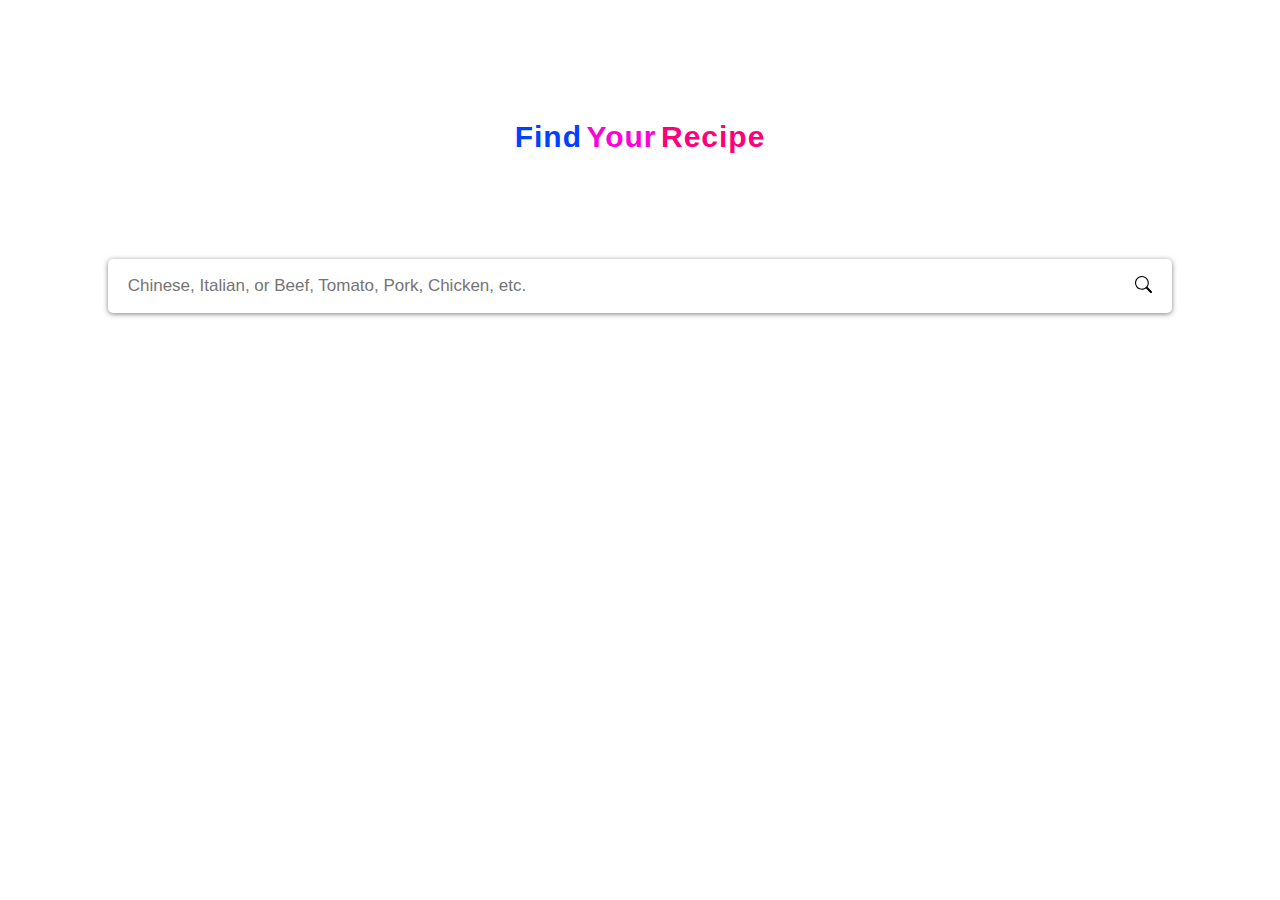
<file: index.html>
<!DOCTYPE html>
<html lang="en">
<head>
    <meta charset="UTF-8" />
    <meta http-equiv="X-UA-Compatible" content="IE=edge" />
    <meta name="viewport" content="width=device-width, initial-scale=1.0" />
    <title>Find Your Recipe</title>
    <link rel="stylesheet" href="./css/paging.css">
    <link rel="stylesheet" href="./css/style.css" />
    <script src="https://cdnjs.cloudflare.com/ajax/libs/jquery/3.2.1/jquery.min.js"></script>
    <!-- Creator: Yuxuan Liu 刘雨轩 -->
<!--    分页的库-->
    <script src="./js/paging.js"></script>
    <style>
        #about a {
            color: rgb(45, 116, 247);
            text-decoration: none;
        }
        #about p {
            font-size: 15px;
            text-align: center;
            padding: 20px 0px 20px 0px;
            font-weight: 700;
            margin-top: 60px;
        }
    </style>
</head>
<body>
<div class="main">
    <div class="name" aria-selected="off">
        <h2 class="hh1">Find</h2>
        <h2 class="hh2">Your</h2>
        <h2 class="hh3">Recipe</h2>
    </div>
    <div class="searchbar">
        <input type="text" placeholder="Chinese, Italian, or Beef, Tomato, Pork, Chicken, etc." id="searchBox" autocomplete="off" />
        <button id="search" onClick="searchRecipes">
            <svg
                    xmlns="http://www.w3.org/2000/svg"
                    width="17"
                    height="17"
                    fill="currentColor"
                    class="bi bi-search"
                    viewBox="0 0 16 16"
            >
                <path
                        d="M11.742 10.344a6.5 6.5 0 1 0-1.397 1.398h-.001c.03.04.062.078.098.115l3.85 3.85a1 1 0 0 0 1.415-1.414l-3.85-3.85a1.007 1.007 0 0 0-.115-.1zM12 6.5a5.5 5.5 0 1 1-11 0 5.5 5.5 0 0 1 11 0z"
                ></path>
            </svg>
        </button>
    </div>
    <div id="about"></div>
</div>
<div style="margin-top:30px;text-align: center;margin-bottom: 100px;" class="displaySearch">
</div>
<div id="pageTool"></div>
<script src="./js/index.js"></script>
</body>
</html>
</file>
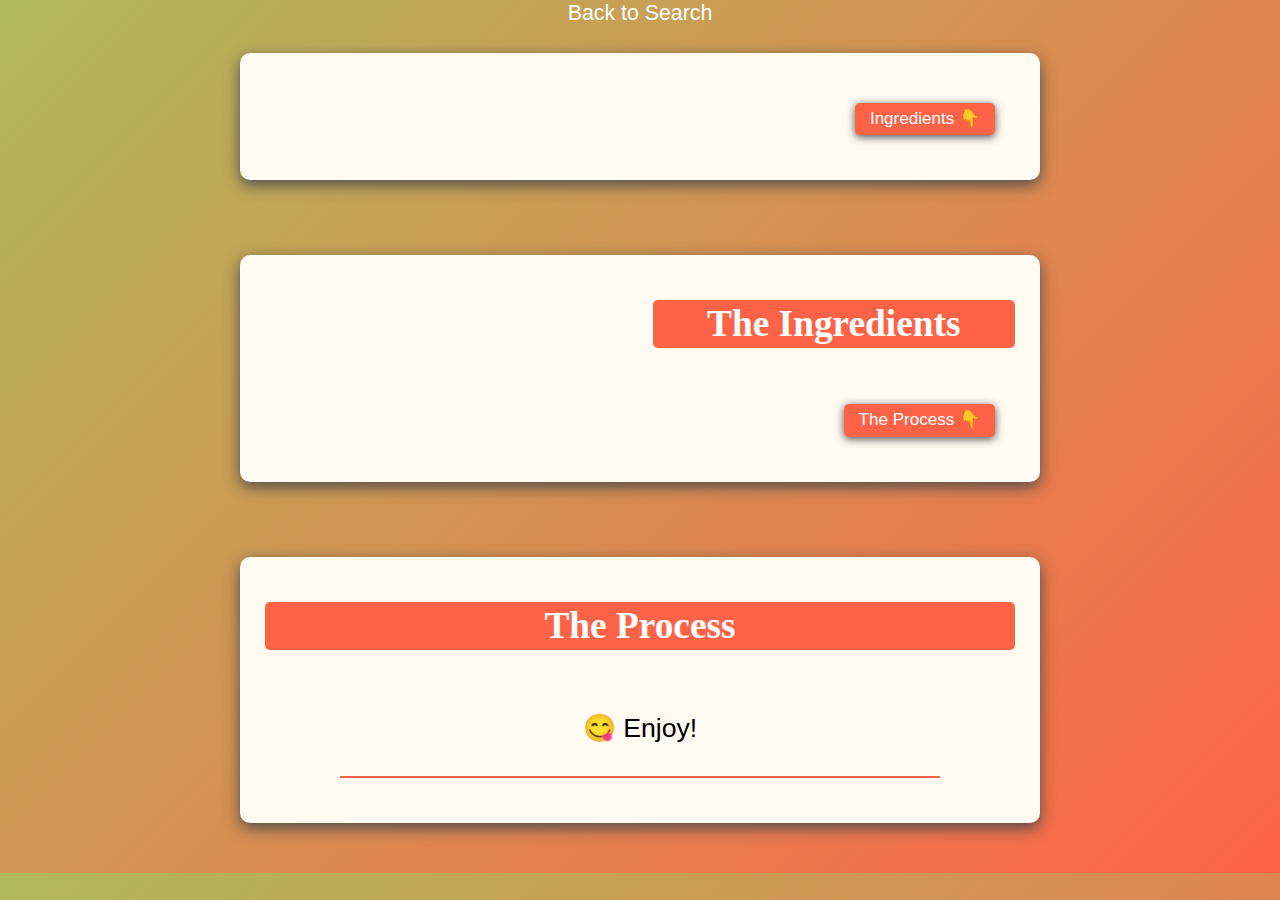
<file: details.html>
<!DOCTYPE html>
<html lang="en">
<head>
    <meta charset="UTF-8">
    <title>Title</title>
    <script src="https://cdnjs.cloudflare.com/ajax/libs/jquery/3.2.1/jquery.min.js"></script>
</head>
<style>
    * {
        box-sizing: border-box;
    }

    html {
        font-size: 16pt;
        line-height: 1.3;
        scroll-behavior: smooth;
    }

    body {
        margin: 0;
        background-image: linear-gradient(-45deg, tomato, #b0b95b);
        display: grid;
        place-items: center;
        font-family: "Quicksand", sans-serif;
    }

    .card,
    .process {
        width: 800px;
        margin: 25px auto 50px auto;
        padding: 25px;
        background-color: #fffbf2;
        border-radius: 10px;
        box-shadow: 0 5px 15px rgba(77, 77, 77, 1);
    }

    .card {
        display: grid;
        grid: auto / 1fr 1fr;
        gap: 25px;
    }

    .columns {
        columns: 350px 2;
    }

    h1 {
        font-size: 2.5em;
        background-color: #b0b95b;
    }

    h1,
    h2 {
        font-family: "Italiana", serif;
        text-align: center;
        margin-top: 20px;
        border-radius: 5px;
    }

    h2 {
        font-size: 1.75em;
        color: #fff;
        background-color: tomato;
    }

    ul,
    ol {
        list-style-type: none;
    }

    ul.ingredients {
        padding: 0 15px;
    }

    ul.ingredients > li {
        padding: 5px 10px;
        border-bottom: 1px solid rgba(255, 99, 71, 0.3);
    }

    ul.pesto {
        margin: 0;
        padding: 20px 20px 0 20px;
    }

    li {
        line-height: 1.8;
    }

    ol {
        counter-reset: counter;
        margin: 0;
        padding: 10px 40px;
        margin-left: 40px;
        list-style-position: inside;
    }

    ol > li {
        counter-increment: counter;
        margin-bottom: 16px;
    }

    ol > li::before {
        content: counter(counter) ".";
        font-size: 1rem;
        font-weight: 600;
        color: rgba(149, 158, 67, 1);
        position: absolute;
        margin-left: -40px;
    }

    ol > li > ul {
        margin: 0;
    }

    ol > li > ul > li {
        margin-bottom: 8px;
    }

    ol > li > ul > li::before {
        content: "\261E";
        color: green;
        margin-right: 10px;
    }

    figure img {
        max-width: 100%;
        border-radius: 5px;
    }

    figcaption {
        font-size: 0.6rem;
        text-align: center;
    }

    figcaption::before {
        content: "Credit: Photo by ";
    }

    .variation {
        font-size: 0.9rem;
        margin: 100px 25px 0 0;
    }

    .tip {
        font-size: 0.8rem;
        font-style: italic;
    }

    .tip::before {
        content: "Tip: ";
    }

    .next {
        font-size: 0.8rem;
        float: right;
        margin: 0 20px 20px 0;
        padding: 5px 15px;
        background-color: tomato;
        border-radius: 5px;
        box-shadow: 0 2px 8px rgba(77, 77, 77, 1);
        transition: all 0.3s ease;
    }

    .next:hover {
        box-shadow: none;
    }

    a {
        text-decoration: none;
        color: #fff;
    }

    p.last {
        width: 80%;
        margin: 10px auto 20px auto;
        padding-bottom: 30px;
        font-size: 1.25rem;
        text-align: center;
        border-bottom: 2px solid tomato;
    }

</style>
<body>
<a href="./index.html">Back to Search</a>
<div class="card">
    <div class="description">

    </div>

    <div class="imagesFigure">
    </div>

    <div></div>
    <div>
        <div class="next"><a href="#ingredients">Ingredients 👇</a></div>
    </div>
</div>

<div id="ingredients"></div>

<div class="card">
    <div class="recipe_details">

    </div>
    <div>
        <h2>The Ingredients</h2>
        <ul class="ingredients">
        </ul>
    </div>

    <div></div>
    <div>
        <div class="next"><a href="#process">The Process 👇</a></div>
    </div>
</div>

<div id="process"></div>

<div class="process">
    <h2>The Process</h2>
    <ol class="instructions">

    </ol>
    <p class="last">😋 Enjoy!</p>
</div>
<script src="./js/details.js"></script>
</body>
</html>
</file>
<file: css/paging.css>
.ui-paging-container{color:#666;font-size:12px}.ui-paging-container ul{overflow:hidden;text-align:center}.ui-paging-container li,.ui-paging-container ul{list-style:none}.ui-paging-container li{display:inline-block;padding:3px 6px;margin-left:5px;color:#666}.ui-paging-container li.ui-pager{cursor:pointer;border:1px solid #ddd;border-radius:2px}.ui-paging-container li.focus,.ui-paging-container li.ui-pager:hover{background-color:#288df0;color:#FFF}.ui-paging-container li.ui-paging-ellipse{border:none}.ui-paging-container li.ui-paging-toolbar{padding:0}.ui-paging-container li.ui-paging-toolbar select{height:22px;border:1px solid #ddd;color:#666}.ui-paging-container li.ui-paging-toolbar input{vertical-align:top;line-height:20px;height:20px;padding:0;border:1px solid #ddd;text-align:center;width:30px;margin:0 0 0 5px}.ui-paging-container li.ui-paging-toolbar a{text-decoration:none;display:inline-block;height:20px;border:1px solid #ddd;vertical-align:top;border-radius:2px;line-height:20px;padding:0 3px;cursor:pointer;margin-left:5px;color:#666}.ui-paging-container li.ui-pager-disabled,.ui-paging-container li.ui-pager-disabled:hover{background-color:#f6f6f6;cursor:default;border:none;color:#ddd}
</file>
<file: css/style.css>
body{
    margin: 0px;
    /* background: #322f2f; */
    font-family: -apple-system, BlinkMacSystemFont, 'Segoe UI', Roboto, Oxygen, Ubuntu, Cantarell, 'Open Sans', 'Helvetica Neue', sans-serif;
}
::-webkit-scrollbar-thumb{
    background: linear-gradient(90deg,rgb(21, 161, 255),rgb(255, 27, 190));
    border-radius: 10px;
}
.name{
    text-align: center;
}
.main .name h2{
    text-align: center;
    font-size: 30px;
    letter-spacing: 1px;
    display: inline-block;
    margin-top: 120px;
}
.hh1{
    color: rgb(0, 64, 255);
}
.hh2{
    color: rgb(255, 0, 217);
}
.hh3{
    color: rgb(255, 0, 123);
}
.searchbar{
    border: none;
    width: 82%;
    margin: auto;
    display: flex;
    height: 44px;
    border-radius: 5px;
    padding: 5px 10px 5px 5px ;
    margin-top: 80px;
    box-shadow: 0 1px 5px 0 rgb(32 33 36 / 58%);
}
.searchbar img{
    border-radius: 5px;
    box-shadow: 0px 0px 5px 0px grey;
}
#searchBox{
    width: 100%;
    border: none;
    outline: 0;
    padding: 0px 0px 0px 10px ;
    margin-left: 5px;
    background: white;
    font-size: 17px;
}
#search{
    width: 40px;
    background: white;
    border: none;
    outline: 0;
    cursor: pointer;
    margin-left: 10px;
}
.results{
    text-align: center;
    width: 300px;
    box-shadow: 0 0 10px 0 gray;
    padding: 0 0 3px 0 ;
    border-radius: 10px;
    margin: auto;
    margin-top: 30px;
}
.results a{
    text-decoration: none;
    transition: 1s;
}

.results img{
    border-top-left-radius: 10px;
    border-top-right-radius: 10px;
}
.results h4{
    text-align: start;
    margin-left: 10px;
    color: rgb(4, 4, 4);
    text-decoration: none;
    letter-spacing: 1px;
    margin-right: 10px;
    transition: 300ms;
}
.results h4:hover{
    color: rgb(31, 80, 255);
}
.results h5{
    text-align: start;
    margin-left: 10px;
    margin-right: 10px;
    color: rgb(237, 100, 180);
}
@media (min-width:765px) {
    .results{
        margin: revert;
        display: inline-block;
    }
}
</file>
